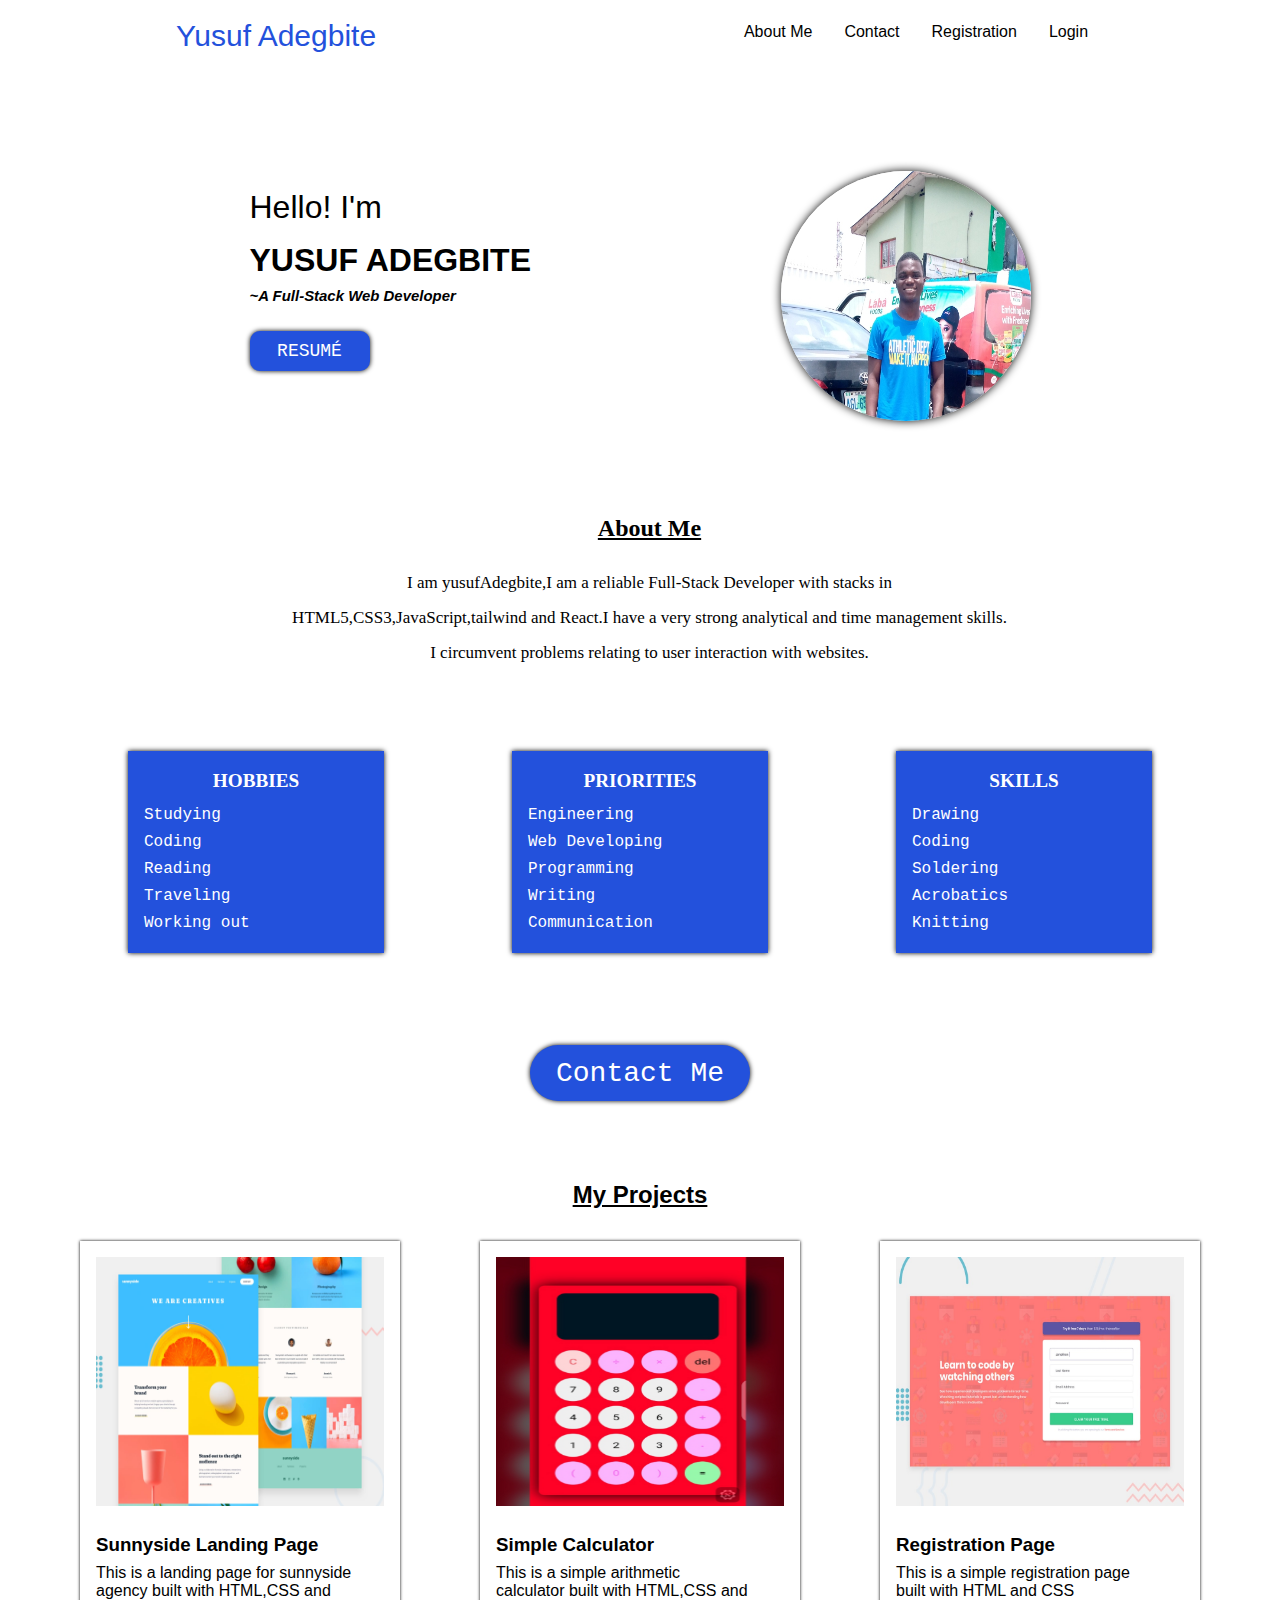
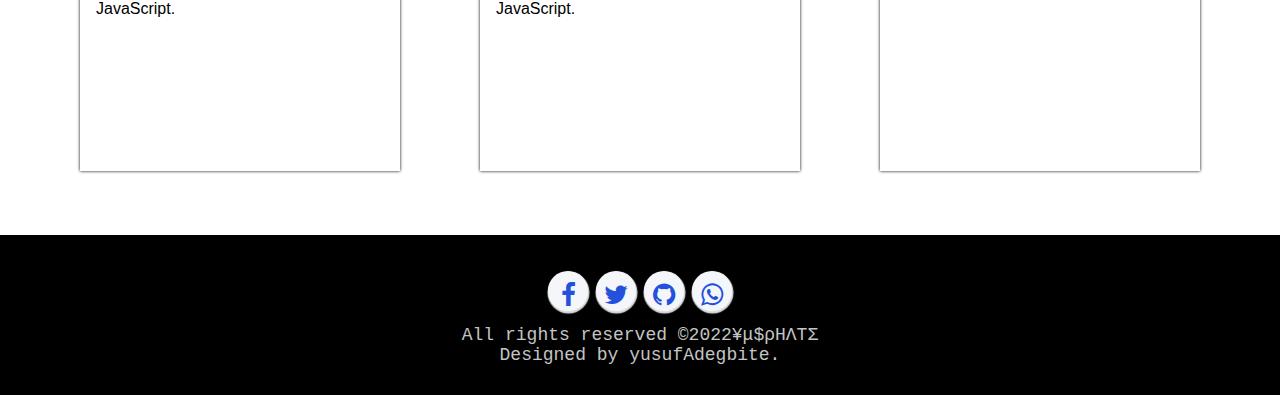
<file: index.html>
<!DOCTYPE html>
<html>
<head>
    <meta http-equiv="content-type" content="text/html; charset=utf-8" />
    <meta name="viewport" content="width=device-width, initial-scale=1">
    <title>Replit task</title>
    <link rel="stylesheet" href="style.css" type="text/css" media="all" />
    <link rel="stylesheet" href="https://cdnjs.cloudflare.com/ajax/libs/font-awesome/4.7.0/css/font-awesome.min.css">
    <link rel="preconnect" href="https://fonts.googleapis.com">
    <link rel="preconnect" href="https://fonts.gstatic.com" crossorigin>
    <link href="https://fonts.googleapis.com/css2?family=Big+Shoulders+Display:wght@100&family=Cormorant+SC&display=swap" rel="stylesheet">
   

</head>
<body>
    <header class="">
        <div class="nav-bar">
            <!--<input type="checkbox" id="check" />
            <label for="check" class="checkbtn">
                <i class="fa fa-bars"></i>

            </label>-->

            <div class=""><label class="logo" for="">Yusuf Adegbite</label></div>


           <div class="link">
                <a class="active" href="index.html">About Me</a>
                <a href="contact.html">Contact</a>
                <a href="registration.html">Registration</a>
                <a href="login.html">Login</a>
           </div>

           <!--Humburger Icon-->
          <button
          id="menu-btn"
          class="hamburger"
        >
          <span class="hamburger-top"></span>
          <span class="hamburger-middle"></span>
          <span class="hamburger-bottom"></span>
        </button>

        </div>

        <div id="menu" class="mobile-link">
            <a class="active" href="index.html">About Me</a>
            <a href="contact.html">Contact</a>
            <a href="registration.html">Registration</a>
            <a href="login.html">Login</a>
       </div>

    </header>


    <div class="intro-div">
        <div class="intro">
            <p>Hello! I'm</p>
            <h2 class="">
                YUSUF ADEGBITE   
            </h2>
            <h5><i>~A Full-Stack Web Developer</i></h5>

            <button id="resume" type="submit">
                <a href="#">RESUMÉ</a>
            </button>
        </div>

        <div class="pic">
            <img class="me" src="IMG_20210426_115411_4.jpg" alt="" />
        </div>

    </div>



    <div class="about-div">
        <span id="">About Me</span>
        <p class="">
            I am <strong>yusufAdegbite,</strong>I am a reliable Full-Stack Developer with stacks in <br> HTML5,CSS3,JavaScript,tailwind and React.I have a very strong analytical and time management skills.<br>I circumvent  problems relating to user interaction with websites.

        </p>
    </div>


        <div class="more">


            <div class="service">
                <h3 class="service-header">HOBBIES</h3>
                <p class="service-p">
                    <ul>
                        <li>Studying</li>
                    </ul>
                    <ul>
                        <li>Coding</li>
                    </ul>
                    <ul>
                        <li>Reading</li>
                    </ul>
                    <ul>
                        <li>Traveling</li>
                    </ul>
                    <ul>
                        <li>Working out</li>
                    </ul>
                </p>
            </div>


            <div class="service">
                <h3 class="service-header">PRIORITIES</h3>
                <p class="service-p">
                    <ul>
                        <li>Engineering</li>
                    </ul>
                    <ul>
                        <li>Web Developing</li>
                    </ul>
                    <ul>
                        <li>Programming</li>
                    </ul>
                    <ul>
                        <li>Writing</li>
                    </ul>
                    <ul>
                        <li>Communication</li>
                    </ul>
                </p>
            </div>

            <div class="service">
                <h3 class="service-header">SKILLS</h3>
                <p class="service-p">
                    <ul>
                        <li>Drawing</li>

                    </ul>
                    <ul>
                        <li>Coding</li>
                    </ul>
                    <ul>
                        <li>Soldering</li>

                    </ul>
                    <ul>
                        <li>Acrobatics</li>
                    </ul>
                    <ul>
                        <li>Knitting</li>
                    </ul>
                </p>
            </div>
        </div>
    <br />
    <br />
    <div class="contact-div">
        <button class="contact" type="submit">
            <a href="contact.html">Contact Me</a>
        </button>

    </div>

     <section class="projects">
        <h2>My Projects</h2>
        <div class="project-div">
        
            <div class="project">
                <img src="desktop-preview.jpg" alt="">
                <h3>Sunnyside Landing Page</h3>
                <p>This is a landing page for sunnyside agency built with HTML,CSS and JavaScript.</p>
            </div>
    
            <div class="project">
                <img class="project-img1" src="Screenshot_20220718-222147_1.png" alt="">
                <h3>Simple Calculator</h3>
                <p>This is a simple arithmetic calculator built with HTML,CSS and JavaScript.</p>
            </div>
    
            <div class="project">
                <img src="desktop2.jpg" alt="">
                <h3>Registration Page</h3>
                <p>This is a simple registration page built with HTML and CSS</p>
            </div>
         </div>
     </section>

    <footer class="footer">
        <div class="center">
            <a href="https://www.facebook.com/profile.php?id=100058155305169">
                <i class="fa fa-facebook"></i>
            </a>
            <a href="https://twitter.com/that_techboy?s=09">
                <i class="fa fa-twitter"></i>
            </a>
            <a href="https://github.com/yusufadegbite">
                <i class="fa fa-github"></i>
            </a>
            <a href="https://api.whatsapp.com/send?phone=2349034824292&text=Hello%20Yusuf%20Adegbite,%20I%20would%20like%20to%20connect%20with%20you.%20My%20name%20is%20_____">
                <i class="fa fa-whatsapp"></i>
            </a>
        </div>



        <p class="right">
            All rights reserved &copy;2022¥μ$ρΗΛΤΣ<br />
            Designed by yusufAdegbite.
        </p>

    </footer>

    <script src="script.js"></script>

</body>
</html>
</file>
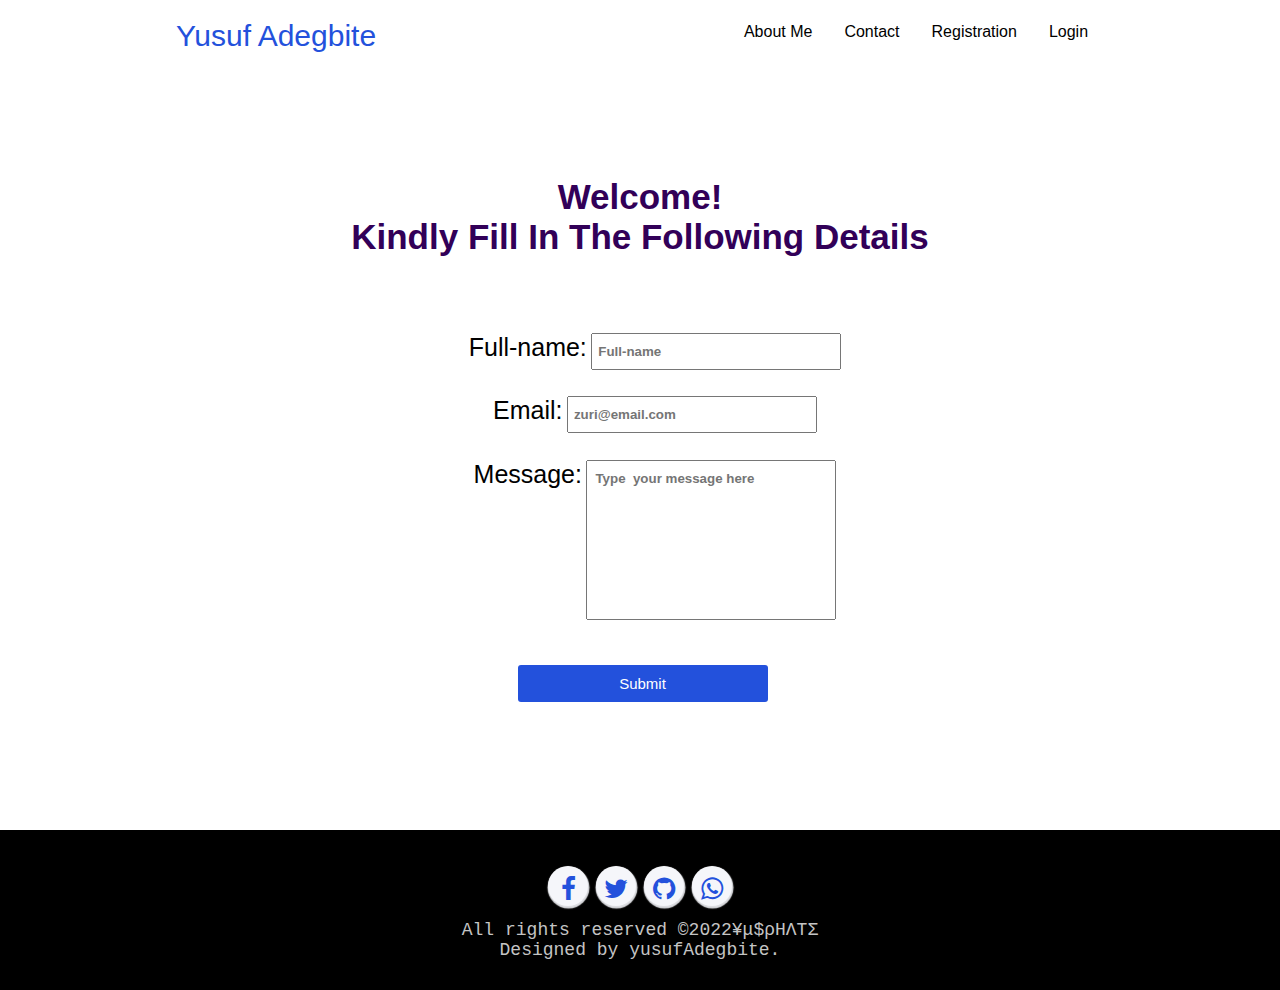
<file: contact.html>
<!DOCTYPE html>
<html>
<head>
    <meta http-equiv="content-type" content="text/html; charset=utf-8" />
    <meta name="viewport" content="width=device-width, initial-scale=1">
    <title>Replit task</title>
    <link rel="stylesheet" href="style.css" type="text/css" media="all" />
    <link rel="stylesheet" href="https://cdnjs.cloudflare.com/ajax/libs/font-awesome/4.7.0/css/font-awesome.min.css">
    <link rel="preconnect" href="https://fonts.googleapis.com">
    <link rel="preconnect" href="https://fonts.gstatic.com" crossorigin>
    <link href="https://fonts.googleapis.com/css2?family=Big+Shoulders+Display:wght@100&family=Cormorant+SC&display=swap" rel="stylesheet">



</head>
<body>
    <header class="">
        <div class="nav-bar">
            <!--<input type="checkbox" id="check" />
            <label for="check" class="checkbtn">
                <i class="fa fa-bars"></i>

            </label>-->

            <div class=""><label class="logo" for="">Yusuf Adegbite</label></div>


           <div class="link">
                <a class="active" href="index.html">About Me</a>
                <a href="contact.html">Contact</a>
                <a href="registration.html">Registration</a>
                <a href="login.html">Login</a>
           </div>

        </div>

    </header>

    <h4 class="regwelcome">
        Welcome!
        <br />
        Kindly Fill In The Following Details
    </h4>

    
        <form action="" method="get" accept-charset="utf-8">
            <div class="reg">
                <label for="">Full-name:</label>
                <input type="text" name="" id="" value="" placeholder="Full-name" required />
                <br />
                <label for="Email">Email:</label>
                
                <input type="email" name="" id="" value="" placeholder="zuri@email.com" required />
                <br />
                <label for="Message">Message:</label>
                <input type="text" name="" id="message" value="" placeholder="Type  your message here" required/>
                <br>
                <button type="submit" class="regbtn">Submit</button>
    
            </div>
        </form>
    
   <footer class="footer">
        <div class="center">
            <a href="https://www.facebook.com/profile.php?id=100058155305169">
                <i class="fa fa-facebook"></i>
            </a>
            <a href="https://twitter.com/that_techboy?s=09">
                <i class="fa fa-twitter"></i>
            </a>
            <a href="https://github.com/yusufadegbite">
                <i class="fa fa-github"></i>
            </a>
            <a href="https://api.whatsapp.com/send?phone=2349034824292&text=Hello%20Yusuf%20Adegbite,%20I%20would%20like%20to%20connect%20with%20you.%20My%20name%20is%20_____">
                <i class="fa fa-whatsapp"></i>
            </a>
        </div>



        <p class="right">
            All rights reserved &copy;2022¥μ$ρΗΛΤΣ<br />
            Designed by yusufAdegbite.
        </p>

    </footer>

</body>
</html>
</file>
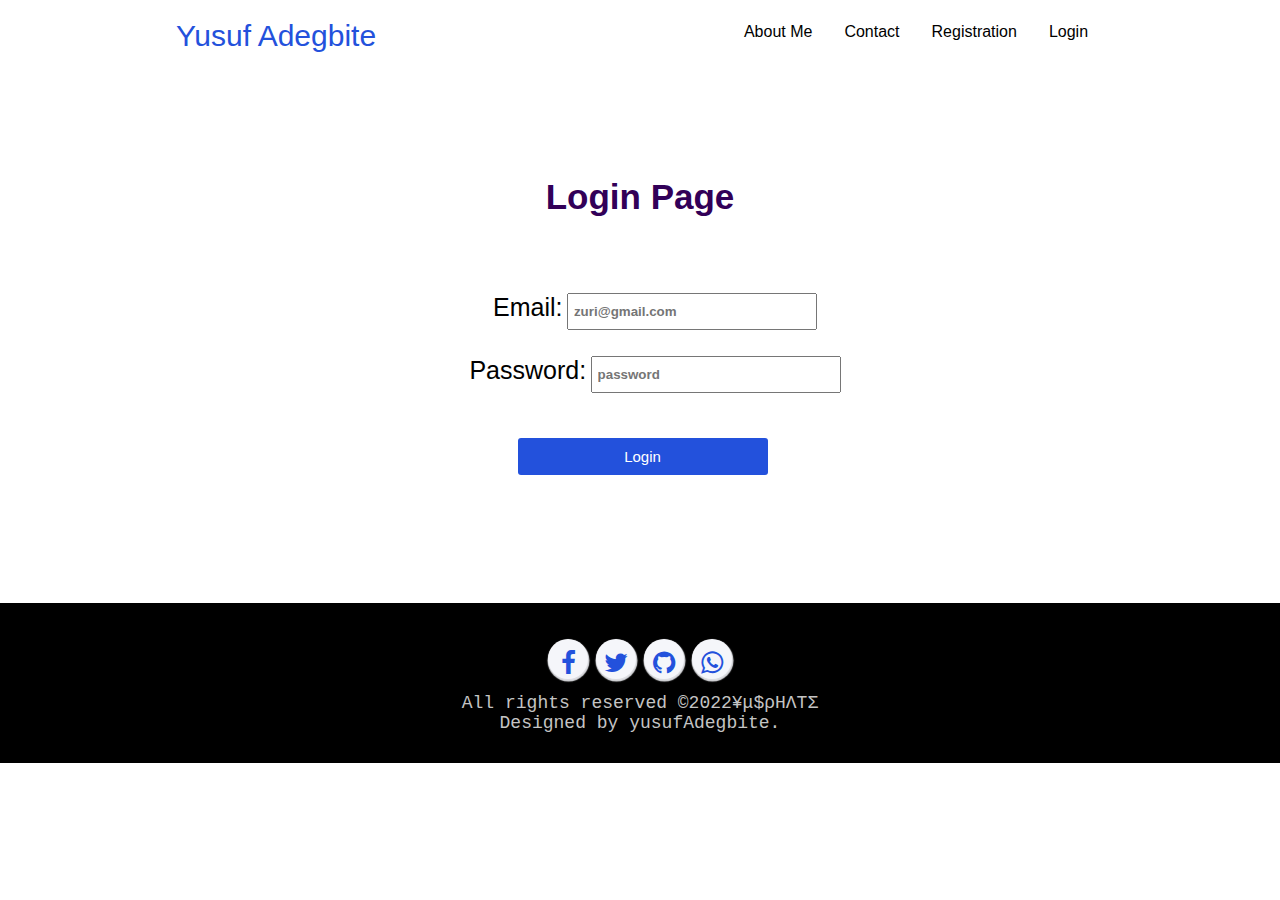
<file: login.html>
<!DOCTYPE html>
<html>
<head>
    <meta http-equiv="content-type" content="text/html; charset=utf-8" />
    <meta name="viewport" content="width=device-width, initial-scale=1">
    <title>Replit task</title>
    <link rel="stylesheet" href="style.css" type="text/css" media="all" />
    <link rel="stylesheet" href="https://cdnjs.cloudflare.com/ajax/libs/font-awesome/4.7.0/css/font-awesome.min.css">
    <link rel="preconnect" href="https://fonts.googleapis.com">
    <link rel="preconnect" href="https://fonts.gstatic.com" crossorigin>
    <link href="https://fonts.googleapis.com/css2?family=Big+Shoulders+Display:wght@100&family=Cormorant+SC&display=swap" rel="stylesheet">



</head>
<body>
    <header class="">
        <div class="nav-bar">
            <!--<input type="checkbox" id="check" />
            <label for="check" class="checkbtn">
                <i class="fa fa-bars"></i>

            </label>-->

            <div class=""><label class="logo" for="">Yusuf Adegbite</label></div>


           <div class="link">
                <a class="active" href="index.html">About Me</a>
                <a href="contact.html">Contact</a>
                <a href="registration.html">Registration</a>
                <a href="login.html">Login</a>
           </div>

        </div>

    </header>
    
    <h4 class="regwelcome">
        Login Page
    </h4>

    <form action="" method="get" accept-charset="utf-8">
        <div class="reg">
            <label for="">Email:</label>
            <input type="email" name="" id="" value="" placeholder="zuri@gmail.com" required />
            <br />
            <label for="Email">Password:</label>

            <input type="password" name="" id="" value="" placeholder="password" required />
             <br>
            <button type="submit" class="regbtn">Login</button>

        </div>
    </form>
    

    <footer class="footer">
        <div class="center">
            <a href="https://www.facebook.com/profile.php?id=100058155305169">
                <i class="fa fa-facebook"></i>
            </a>
            <a href="https://twitter.com/that_techboy?s=09">
                <i class="fa fa-twitter"></i>
            </a>
            <a href="https://github.com/yusufadegbite">
                <i class="fa fa-github"></i>
            </a>
            <a href="https://api.whatsapp.com/send?phone=2349034824292&text=Hello%20Yusuf%20Adegbite,%20I%20would%20like%20to%20connect%20with%20you.%20My%20name%20is%20_____">
                <i class="fa fa-whatsapp"></i>
            </a>
        </div>



        <p class="right">
            All rights reserved &copy;2022¥μ$ρΗΛΤΣ<br />
            Designed by yusufAdegbite.
        </p>

    </footer>

</body>
</html>
</file>
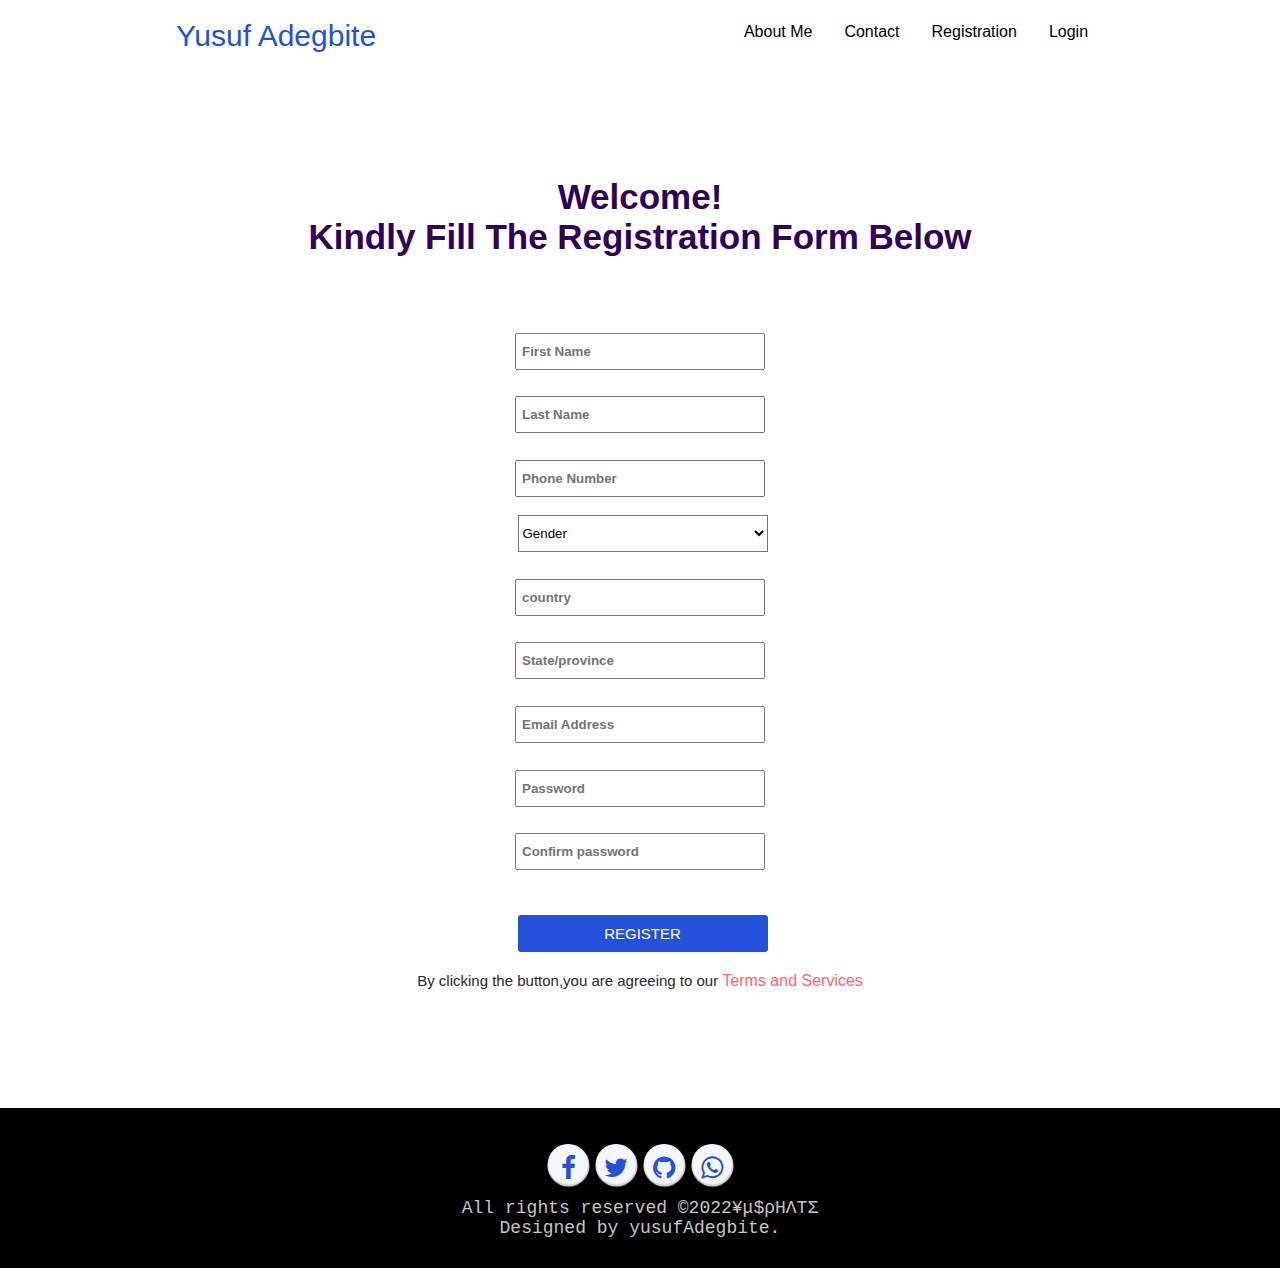
<file: registration.html>
<!DOCTYPE html>
<html>
<head>
    <meta http-equiv="content-type" content="text/html; charset=utf-8" />
    <meta name="viewport" content="width=device-width, initial-scale=1">
    <title>Replit task</title>
    <link rel="stylesheet" href="style.css" type="text/css" media="all" />
    <link rel="stylesheet" href="https://cdnjs.cloudflare.com/ajax/libs/font-awesome/4.7.0/css/font-awesome.min.css">
    <link rel="preconnect" href="https://fonts.googleapis.com">
    <link rel="preconnect" href="https://fonts.gstatic.com" crossorigin>
    <link href="https://fonts.googleapis.com/css2?family=Big+Shoulders+Display:wght@100&family=Cormorant+SC&display=swap" rel="stylesheet">



</head>
<body>
    <header class="">
        <div class="nav-bar">
            <!--<input type="checkbox" id="check" />
            <label for="check" class="checkbtn">
                <i class="fa fa-bars"></i>

            </label>-->

            <div class=""><label class="logo" for="">Yusuf Adegbite</label></div>


           <div class="link">
                <a class="active" href="index.html">About Me</a>
                <a href="contact.html">Contact</a>
                <a href="registration.html">Registration</a>
                <a href="login.html">Login</a>
           </div>

        </div>

    </header>


    <h4 class="regwelcome">
        Welcome!
        <br />
        Kindly Fill The Registration Form Below
    </h4>


    <form action="" method="get" accept-charset="utf-8">
        <div class="reg">
            <input type="text" name="" id="" value="" placeholder="First Name" required />
            <br>
            <input type="text" name="" id="" value="" placeholder="Last Name" required />
            <br>
            <input type="phone" name="" id="" value="" placeholder="Phone Number" required />
            <br>
            <select name="" id="gender">
                <option value="Gender">Gender</option>
                <option value="Male">Male</option>
                <option value="Female">Female</option>

            </select>
            <br>
            <input type="text" name="" id="" value="" placeholder="country" required />
            <br>
            <input type="text" name="" id="" value="" placeholder="State/province" required />
            <br>
            <input type="email" name="" id="" value="" placeholder="Email Address" required />
            <br>
            <input type="password" name="" id="" value="" placeholder="Password" required />
            <br>
            <input type="password" name="" id="" value="" placeholder="Confirm password" />
            <br>
            <button type="submit" class="regbtn">REGISTER</button>
            <br>
            <p class="p">
                By clicking the button,you are agreeing to our <strong><a href="#" id="tem">Terms and Services</a></strong>
            </p>

        </div>
    </form>


    <footer class="footer">
        <div class="center">
            <a href="https://www.facebook.com/profile.php?id=100058155305169">
                <i class="fa fa-facebook"></i>
            </a>
            <a href="https://twitter.com/that_techboy?s=09">
                <i class="fa fa-twitter"></i>
            </a>
            <a href="https://github.com/yusufadegbite">
                <i class="fa fa-github"></i>
            </a>
            <a href="https://api.whatsapp.com/send?phone=2349034824292&text=Hello%20Yusuf%20Adegbite,%20I%20would%20like%20to%20connect%20with%20you.%20My%20name%20is%20_____">
                <i class="fa fa-whatsapp"></i>
            </a>
        </div>



        <p class="right">
            All rights reserved &copy;2022¥μ$ρΗΛΤΣ<br />
            Designed by yusufAdegbite.
        </p>

    </footer>

</body>
</html>
</file>
<file: style.css>
* {
    padding: 0;
    margin: 0;
    text-decoration: none;
    list-style: none;
    box-sizing: border-box;
}


body {
    width: 100%;
    background-attachment: fixed;
    background: #fff;
    margin: 0;
    font-family: Verdana,Sans-Serif;
    height: 100%;
}




.nav-bar {
    background: white;
    padding: 1em 0;
    display: flex;
    justify-content: space-around;
}

label.logo {
    font-size: 30px;
    font-weight: 500;
    padding: 0;
    line-height: 40px;
    color: rgba(35, 81, 220, 1);
    ;
}


.link {
    display: flex;
}

.link a {
    padding: 0 1em;
    line-height: 2em;
    color: #000;
}

.link a:hover {
    background: none;
    transition: 0.5s;
    color: #0082e6;
}

.mobile-link {
    display: none;
}

.intro-div {
    display: flex;
    justify-content: space-evenly;
    margin: 5em 0 0 0;
    font-size: large;
}

.intro {
    text-align: left;
    margin: 1.5em 0 0 0;
}

.intro p {
    font-size: 2rem;
}

.intro h2 {
    font-size: 2rem;
    padding: 1rem 0 0 0;
}

.intro h5 {
    padding: 0.5rem 0 0 0;
}

#resume {
    width: 120px;
    border-radius: 10px;
    font-size: 18px;
    font-family: Courier New;
    margin: 1.5em 0 0 0;
    color: white;
    background: rgba(35, 81, 220, 1);
    height: 2.5rem;
    font-weight: 300;
    text-align: center;
    opacity: 7;
    border: 0;
    box-shadow: 0 0 5px #000;
    transition: all 200ms ease-in;
    outline: 0;
}

#resume a {
    text-decoration: none;
    color: white;
}

#resume a:hover {
    transform: scale(1.4);
    outline: none;
}

.me {
    width: 250px;
    height: 250px;
    border-radius: 125px;
    box-shadow: 0 0 10px #000;
    float: center;
    margin-top: 0.5em;
}

.about-div {
    text-align: center;
    font-size: 17px;
    font-weight: 300;
    padding-left: 19px;
    font-family: Verdana;
    line-height: 35px;
    margin: 5em 0 0 0;
}

.about-div span {
    text-decoration: underline;
    font-size: 24px;
    font-weight: bold;
}

.about-div p {
    padding: 1em 2em;
}


.more {
    display: flex;
    justify-content: space-evenly;
    margin: 4em 0 0 0;
}

div.service {
    font-family: Courier;
    line-height: 27px;
    padding: 1rem 1rem;
    border: 0px solid #000000;
    color: white;
    background-color: rgba(35, 81, 220, 1);
    ;
    width: 20%;
    box-shadow: 0 0 5px #000;
    transition: auto 200ms ease;
    opacity: 5;
    height: auto;
    justify-self: center;
    margin-right: 0;
    font-size: 1rem;

}

.service-header {
    font-size: 1.2rem;
    font-family: Comic Sans MS;
    text-align: center;
    padding: 0 0 0.5rem 0;
}

.service-p {
    padding: 0 0 0 4em;
    text-decoration: dotted;
}

.contact-div {
    text-align: center;
}

.contact {
    width: 220px;
    border-radius: 30px;
    font-size: 28px;
    font-family: Courier New;
    margin: 2em 0 0 0;
    color: white;
    background: rgba(35, 81, 220, 1);
    ;
    height: 3.5rem;
    font-weight: 300;
    text-align: center;
    opacity: 7;
    border: 0;
    box-shadow: 0 0 5px #000;
    transition: all 200ms ease-in;
    outline: 0;
}

.contact a {
      text-decoration: none;
    color: white;

}

.contact a:hover {
    transform: scale(1.4);
    outline: none;
}


.footer {
    height: 10rem;
    color: #DDC6F9;
    width: 100%;
    background: black;
    margin: 4em 0 0 0;
    padding: 2em 0 0 0;
    text-align: center;
}



.center {
    justify-content: center;
    align-items: center;
    display: flex;
    height: 3rem;
}

.center a {
    background: #f5f6fa;
    height: 40px;
    width: 40px;
    border-radius: 20px;
    margin: 4px;
    text-align: center;
    box-shadow: 0.5px 1.5px 1px 1px #dcdde1;
    line-height: px;
    font-size: 26px;
    padding-top: 8.4px;
    color: rgba(35, 81, 220, 1);

}

.center a i {
    transition: all 0.1s linear;
}

.center a:hover i {
    transform: scale(1.1);
    background: none;
}

.right {
    text-align: center;
    margin-top: 10px;
    margin-bottom: 0;
    line-height: 20px;
    font-family: Courier New;
    font-size: 18px;
    color: #C4C4C4;

}

fa-facebook {
    color: #2F86FF;
}

fa-twitter {
    color: #1075FF;
}

fa-whatsapp {
    color: #0BBC0C;
}
fa-github {
    color: black;
}


.reg {
    background-color: white;
    margin: 3em 0 7em 0;
    border: 1px solid white;
    border-radius: 15px;
    text-align: center;
}

.reg input {
    margin-top: 2em;
    width: 250px;
    height: 37px;
    font-weight: 700;
    padding-left: 5px;
}

.regbtn {
    background-color: rgba(35, 81, 220, 1);
    color: white;
    margin-top: 3em;
    margin-right: 25px;
    margin-left: 30px;
    border: 1px;
    border-radius: 3px;
    cursor: pointer;
    width: 250px;
    opacity: 2;
    height: 37px;
    margin-bottom: 15px;
    font-size: 15px;
}

.p {
    color: #2A2A2A;
    font-size: 15px;
    font-family: Sans-Serif;
    line-height: 28px;
    font-weight: 150;
    text-align: center;

}

#tem {
    color: #FF6665;
    font-size: 16px;
    text-decoration: none;
}
#gender {
    margin-top: 18px;
    margin-left: 30px;
    margin-right: 25px;
    width: 250px;
    height: 37px;
    font-weight: 500;
    padding-right: 25px;
    background: white;
}

.regwelcome {
    text-align: center;
    font-size: 35px;
    color: #320058;
    padding-top: 3em;
}

form label {
    font-size: 25px;
    padding-left: 30px;
    margin-bottom: 0;
    margin-top: 20px;
}

#message {
   height: 10rem;
   text-align: left;
   padding: 7px;
   padding-bottom: 130px;
}

.hamburger {
    display: none;
    margin: 0.6rem 0 0 0;
    background: none;
    border: none;
}

.hamburger:focus {
    outline: none;
}

.project-div {
    display: flex;
    justify-content: space-evenly;
    margin: 2em 0 0 0;
}

.projects {
    margin: 5em 0 0 0;
}

.projects h2 {
    text-align: center;
    text-decoration: underline;
}

.project img {
    width: 100%;
    height: 50%;
}

.project {
    border-radius: 0;
    box-shadow: 0 0 3px #000;
    width: 25%;
    padding: 1rem;
}

.project h3 {
    padding: 1.5rem 0 0 0;
}

.project p {
    padding: 0.5rem 2rem 0 0;

}



@media screen and (max-width: 768px) {
    .intro-div {
        justify-content: center;
        flex-direction: column-reverse;
        
    }

    .link {
        display: none;
    } 

    .intro, .pic {
        text-align: center;
    }

    .more {
        justify-content: center;
        flex-direction: column;
        text-align: center;
    }

    div.service {
        width: 50%;
        margin: 0 0 2em 25%;
    }

    
/* Hamburger Menu */
.hamburger {
    display: block;
    cursor: pointer;
    width: 24px;
    height: 24px;
    position: relative;
    transition: all 0.25s;
  }
  
  .hamburger-top,
  .hamburger-middle,
  .hamburger-bottom {
    position: absolute;
    top: 0;
    left: 0;
    width: 24px;
    height: 2px;
    background: black;
    transform: rotate(0);
    transition: all 0.5s;
  }
  
  .hamburger-middle {
    transform: translateY(7px);
  }
  
  .hamburger-bottom {
    transform: translateY(14px);
  }
  
  .open {
    transform: rotate(90deg);
    transform: translateY(0px);
  }
  
  .open .hamburger-top {
    transform: rotate(45deg) translateY(6px) translate(6px);
  }

  .open .hamburger-middle {
    display: none;
  }
  
  .open .hamburger-bottom {
    transform: rotate(-45deg) translateY(6px) translate(-6px);
  }


  .mobile {
    display: flex;
    flex-direction: column;
    box-shadow: 0 0 5px #000;
    background: white;
    justify-content: center;
    align-self: center;
    text-align: center;
    margin: 2em 15%;
    padding: 1em 0;
    transition: all 0.5s;
}

 .mobile-link a {
    padding: 1rem 0 0 0;
    color: #000;
}

.mobile-link a:hover {
    background: none;
    transition: 0.5s;
    color: #0082e6;
}

.project-div {
    flex-direction: column;
    justify-content: center;
    margin: 0 15%;
}

.project {
   width: 100%;
   margin: 0 0 2em 0;
}

.projects h2 {
    padding: 0 0 2em 0;
}
    
}
</file>
